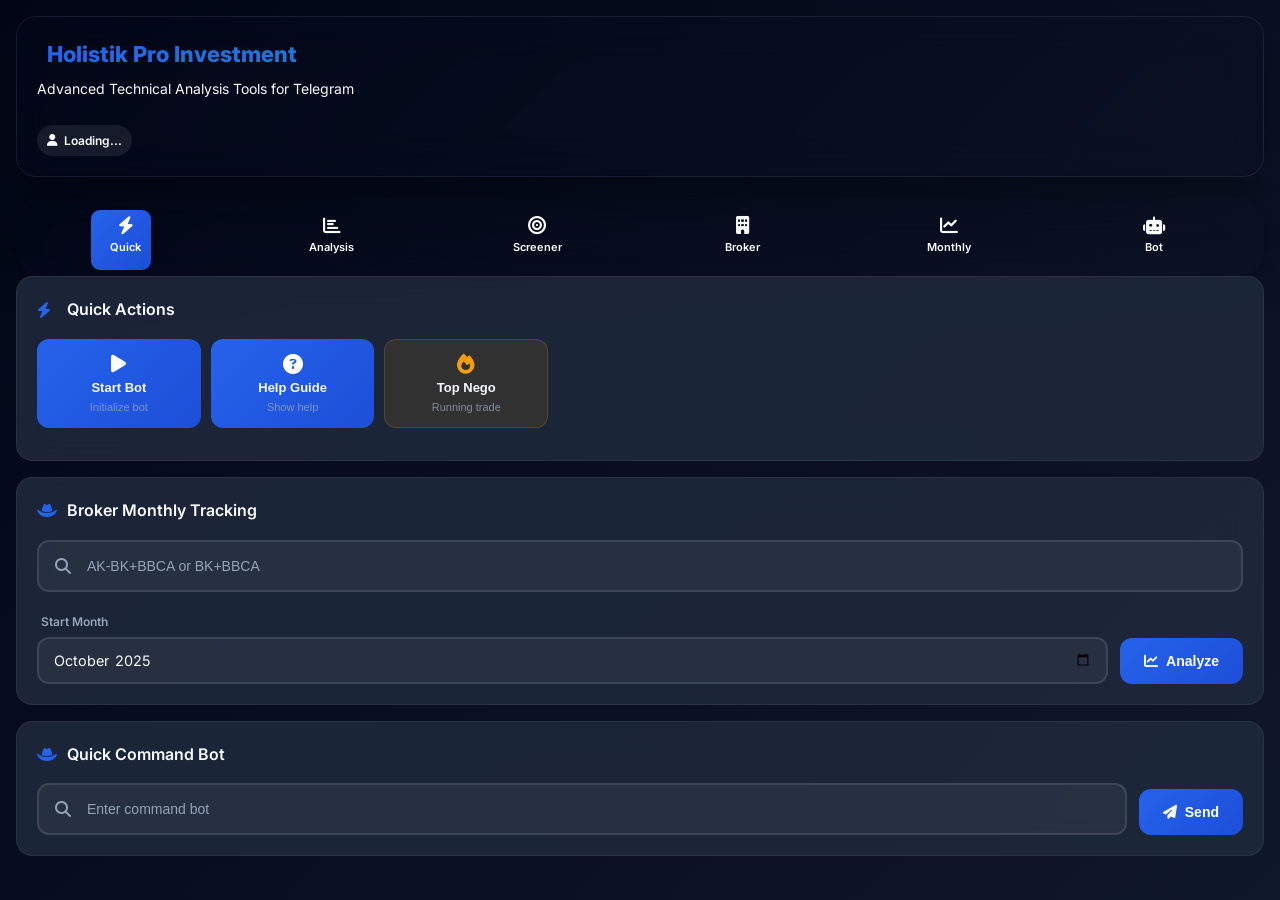
<file: index.html>
<!DOCTYPE html>
<html lang="id">

<head>
  <meta charset="UTF-8">
  <title>Holistik Pro Investment</title>
  <meta name="viewport" content="width=device-width, initial-scale=1.0">

  <!-- Telegram Mini App -->
  <script src="https://telegram.org/js/telegram-web-app.js"></script>

  <!-- Font Awesome & Google Fonts -->
  <link rel="stylesheet" href="https://cdnjs.cloudflare.com/ajax/libs/font-awesome/6.4.0/css/all.min.css">
  <link href="https://fonts.googleapis.com/css2?family=Inter:wght@300;400;500;600;700&display=swap" rel="stylesheet">

  <style>
    /* ===== VARIABLES & RESET ===== */
    :root {
      --primary: #2563eb;
      --primary-dark: #1d4ed8;
      --secondary: #10b981;
      --success: #10b981;
      --warning: #f59e0b;
      --danger: #ef4444;
      --info: #3b82f6;
      --dark: #0f172a;
      --darker: #020617;
      --light: #f8fafc;
      --gray: #94a3b8;
      --dark-gray: #475569;
      --card-bg: rgba(30, 41, 59, 0.9);
      --card-border: rgba(71, 85, 105, 0.3);
    }

    * {
      margin: 0;
      padding: 0;
      box-sizing: border-box;
    }

    body {
      font-family: 'Inter', -apple-system, BlinkMacSystemFont, sans-serif;
      background: linear-gradient(135deg, var(--darker) 0%, var(--dark) 100%);
      color: var(--light);
      min-height: 100vh;
      padding: 16px;
      line-height: 1.6;
    }

    .container {
      max-width: 100%;
      margin: 0 auto;
    }

    /* ===== HEADER ===== */
    .header {
      text-align: center;
      margin-bottom: 24px;
      padding: 20px;
      background: var(--card-bg);
      backdrop-filter: blur(20px);
      border-radius: 20px;
      border: 1px solid var(--card-border);
      box-shadow: 0 20px 60px rgba(0, 0, 0, 0.3);
    }

    .header h1 {
      font-size: 24px;
      margin-bottom: 8px;
      background: linear-gradient(90deg, var(--primary), var(--secondary));
      -webkit-background-clip: text;
      -webkit-text-fill-color: transparent;
      background-clip: text;
    }

    .header p {
      color: var(--gray);
      font-size: 14px;
    }

    .user-badge {
      display: inline-flex;
      align-items: center;
      gap: 8px;
      padding: 6px 12px;
      background: rgba(37, 99, 235, 0.1);
      border-radius: 20px;
      margin-top: 12px;
      font-size: 12px;
      color: var(--light);
    }

    /* ===== COMMAND SECTIONS ===== */
    .section {
      background: var(--card-bg);
      backdrop-filter: blur(20px);
      border-radius: 16px;
      padding: 20px;
      margin-bottom: 16px;
      border: 1px solid var(--card-border);
    }

    .section-title {
      display: flex;
      align-items: center;
      gap: 10px;
      margin-bottom: 16px;
      color: var(--light);
      font-size: 16px;
      font-weight: 600;
    }

    .section-title i {
      color: var(--primary);
      width: 20px;
    }

    /* ===== INPUT ROW LAYOUT ===== */
    .input-row {
      display: flex;
      gap: 12px;
      margin-bottom: 20px;
      align-items: stretch;
      width: 100%;
    }

    .input-wrapper {
      position: relative;
      flex: 1;
    }

    .search-input {
      width: 100%;
      padding: 14px 16px 14px 48px;
      background: rgba(255, 255, 255, 0.05);
      border: 2px solid rgba(255, 255, 255, 0.1);
      border-radius: 12px;
      color: var(--light);
      font-size: 14px;
      transition: all 0.3s cubic-bezier(0.4, 0, 0.2, 1);
      outline: none;
      font-weight: 500;
      height: 100%;
      min-height: 52px;
    }

    .search-input:focus {
      border-color: var(--primary);
      background: rgba(255, 255, 255, 0.08);
      box-shadow: 0 0 0 3px rgba(37, 99, 235, 0.1);
    }

    .search-input::placeholder {
      color: var(--gray);
    }

    .input-icon {
      position: absolute;
      left: 18px;
      top: 50%;
      transform: translateY(-50%);
      color: var(--gray);
      transition: all 0.3s;
    }

    .search-input:focus+.input-icon {
      color: var(--primary);
    }

    /* ===== CUSTOM DROPDOWN STYLES ===== */
    .input-dropdown {
      position: relative;
      width: 120px;
      flex-shrink: 0;
    }

    .custom-select {
      position: relative;
      width: 100%;
      height: 100%;
    }

    .select-header {
      display: flex;
      align-items: center;
      justify-content: space-between;
      padding: 14px 16px;
      background: rgba(255, 255, 255, 0.05);
      border: 2px solid rgba(255, 255, 255, 0.1);
      border-radius: 12px;
      color: var(--light);
      font-size: 14px;
      font-weight: 500;
      cursor: pointer;
      transition: all 0.3s cubic-bezier(0.4, 0, 0.2, 1);
      user-select: none;
      height: 100%;
      min-height: 52px;
    }

    .select-header:hover {
      border-color: var(--primary);
      background: rgba(255, 255, 255, 0.08);
    }

    .select-header.active {
      border-color: var(--primary);
      background: rgba(37, 99, 235, 0.1);
      border-bottom-left-radius: 0;
      border-bottom-right-radius: 0;
    }

    .select-header .selected-value {
      color: var(--light);
      white-space: nowrap;
    }

    .select-header .arrow {
      transition: transform 0.3s cubic-bezier(0.4, 0, 0.2, 1);
      color: var(--gray);
      font-size: 12px;
      margin-left: 8px;
    }

    .select-header.active .arrow {
      transform: rotate(180deg);
      color: var(--primary);
    }

    .select-options {
      position: absolute;
      top: 100%;
      left: 0;
      right: 0;
      background: var(--card-bg);
      border: 2px solid var(--primary);
      border-top: none;
      border-radius: 0 0 12px 12px;
      max-height: 0;
      overflow: hidden;
      opacity: 0;
      transition: all 0.3s cubic-bezier(0.4, 0, 0.2, 1);
      z-index: 100;
      box-shadow: 0 10px 30px rgba(0, 0, 0, 0.3);
    }

    .select-options.active {
      max-height: 300px;
      opacity: 1;
      overflow-y: auto;
    }

    .select-option {
      padding: 14px 16px;
      color: var(--gray);
      font-size: 14px;
      font-weight: 500;
      cursor: pointer;
      transition: all 0.2s;
      border-bottom: 1px solid rgba(255, 255, 255, 0.05);
      text-align: center;
    }

    .select-option:last-child {
      border-bottom: none;
    }

    .select-option:hover {
      background: rgba(37, 99, 235, 0.1);
      color: var(--light);
    }

    .select-option.selected {
      background: rgba(37, 99, 235, 0.15);
      color: var(--primary);
      font-weight: 600;
    }

    /* Custom scrollbar for dropdown */
    .select-options::-webkit-scrollbar {
      width: 6px;
    }

    .select-options::-webkit-scrollbar-track {
      background: rgba(255, 255, 255, 0.05);
      border-radius: 3px;
    }

    .select-options::-webkit-scrollbar-thumb {
      background: var(--primary);
      border-radius: 3px;
    }

    /* Hide original select */
    .original-select {
      position: absolute;
      opacity: 0;
      pointer-events: none;
    }

    /* ===== COMMAND BUTTONS ===== */
    .command-grid {
      display: grid;
      grid-template-columns: repeat(auto-fill, minmax(150px, 1fr));
      gap: 10px;
      margin-bottom: 12px;
    }

    @media (max-width: 640px) {
      .command-grid {
        grid-template-columns: repeat(2, 1fr);
      }
    }

    .command-btn {
      padding: 14px;
      background: rgba(255, 255, 255, 0.05);
      border: 1px solid rgba(255, 255, 255, 0.1);
      border-radius: 12px;
      color: var(--light);
      font-size: 14px;
      font-weight: 500;
      cursor: pointer;
      transition: all 0.3s cubic-bezier(0.4, 0, 0.2, 1);
      display: flex;
      flex-direction: column;
      align-items: center;
      justify-content: center;
      gap: 6px;
      text-align: center;
      position: relative;
      overflow: hidden;
    }

    .command-btn:hover {
      border-color: var(--primary);
      transform: translateY(-2px);
      box-shadow: 0 10px 20px rgba(37, 99, 235, 0.2);
    }

    .command-btn:active {
      transform: translateY(0);
    }

    .command-btn i {
      font-size: 20px;
      color: var(--primary);
    }

    .command-btn .command-text {
      font-size: 13px;
      font-weight: 600;
    }

    .command-btn .description {
      font-size: 11px;
      color: var(--gray);
      opacity: 0.8;
    }

    /* Button Variants */
    .command-btn.primary {
      background: linear-gradient(135deg, var(--primary), var(--primary-dark));
      border: none;
    }

    .command-btn.primary i {
      color: white;
    }

    .command-btn.secondary {
      background: rgba(16, 185, 129, 0.1);
      border-color: rgba(16, 185, 129, 0.2);
    }

    .command-btn.secondary i {
      color: var(--secondary);
    }

    .command-btn.warning {
      background: rgba(245, 158, 11, 0.1);
      border-color: rgba(245, 158, 11, 0.2);
    }

    .command-btn.warning i {
      color: var(--warning);
    }

    /* ===== SEARCH SECTION ===== */
    .search-section {
      margin-bottom: 20px;
    }

    .search-box {
      display: flex;
      gap: 10px;
      margin-bottom: 12px;
    }

    .search-btn {
      padding: 0 20px;
      background: linear-gradient(135deg, var(--primary), var(--primary-dark));
      border: none;
      border-radius: 12px;
      color: white;
      font-size: 14px;
      font-weight: 600;
      cursor: pointer;
      transition: all 0.2s;
      display: flex;
      align-items: center;
      gap: 8px;
      white-space: nowrap;
    }

    .search-btn:hover {
      transform: translateY(-2px);
      box-shadow: 0 8px 20px rgba(37, 99, 235, 0.3);
    }

    /* ===== SLINGSHOT SCREENER SECTION ===== */
    .slingshot-controls {
      display: flex;
      gap: 10px;
      margin-bottom: 16px;
    }

    .slingshot-controls .search-input {
      flex: 1;
    }

    .slingshot-btn {
      background: linear-gradient(135deg, #8b5cf6, #7c3aed);
      border: none;
      color: white;
      padding: 0 20px;
      border-radius: 12px;
      font-weight: 600;
      cursor: pointer;
      display: flex;
      align-items: center;
      gap: 8px;
      transition: all 0.2s;
    }

    .slingshot-btn:hover {
      transform: translateY(-2px);
      box-shadow: 0 8px 20px rgba(139, 92, 246, 0.3);
    }

    /* ===== TABLE STYLES ===== */
    .data-table-container {
      overflow-x: auto;
      border-radius: 12px;
      border: 1px solid var(--card-border);
      margin-top: 16px;
    }

    .data-table {
      width: 100%;
      border-collapse: collapse;
      min-width: 800px;
    }

    .data-table thead {
      background: rgba(15, 23, 42, 0.8);
      position: sticky;
      top: 0;
      z-index: 10;
    }

    .data-table th {
      padding: 14px 12px;
      text-align: left;
      font-weight: 600;
      font-size: 13px;
      color: var(--light);
      border-bottom: 2px solid var(--primary);
      white-space: nowrap;
      cursor: pointer;
      user-select: none;
    }

    .data-table th:hover {
      background: rgba(37, 99, 235, 0.1);
    }

    .data-table th.sort-asc::after {
      content: " ↑";
      font-weight: bold;
      color: var(--secondary);
    }

    .data-table th.sort-desc::after {
      content: " ↓";
      font-weight: bold;
      color: var(--danger);
    }

    .data-table td {
      padding: 12px;
      font-size: 13px;
      color: var(--gray);
      border-bottom: 1px solid rgba(255, 255, 255, 0.05);
    }

    .data-table tbody tr:hover {
      background: rgba(255, 255, 255, 0.03);
    }

    .data-table tbody tr:nth-child(even) {
      background: rgba(255, 255, 255, 0.02);
    }

    /* Table cell styling */
    .positive {
      color: var(--success) !important;
      font-weight: 600;
    }

    .negative {
      color: var(--danger) !important;
      font-weight: 600;
    }

    .neutral {
      color: var(--warning) !important;
      font-weight: 600;
    }

    .stock-code {
      font-weight: 700;
      color: var(--light) !important;
      cursor: pointer;
    }

    /* ===== PAGINATION ===== */
    .pagination {
      display: flex;
      justify-content: center;
      align-items: center;
      gap: 8px;
      margin-top: 20px;
      flex-wrap: wrap;
    }

    .page-btn {
      padding: 8px 14px;
      background: rgba(255, 255, 255, 0.05);
      border: 1px solid rgba(255, 255, 255, 0.1);
      border-radius: 8px;
      color: var(--light);
      font-size: 13px;
      cursor: pointer;
      transition: all 0.2s;
      min-width: 40px;
      text-align: center;
    }

    .page-btn:hover:not(.active):not(:disabled) {
      background: rgba(255, 255, 255, 0.1);
      border-color: var(--primary);
    }

    .page-btn.active {
      background: linear-gradient(135deg, var(--primary), var(--primary-dark));
      border-color: var(--primary);
      color: white;
    }

    .page-btn:disabled {
      opacity: 0.5;
      cursor: not-allowed;
    }

    /* ===== LOADING INDICATOR ===== */
    .loading {
      display: none;
      text-align: center;
      padding: 40px;
    }

    .loading.active {
      display: block;
    }

    .spinner {
      width: 40px;
      height: 40px;
      border: 3px solid rgba(255, 255, 255, 0.1);
      border-top-color: var(--primary);
      border-radius: 50%;
      animation: spin 1s linear infinite;
      margin: 0 auto 16px;
    }

    @keyframes spin {
      to {
        transform: rotate(360deg);
      }
    }

    .loading-text {
      color: var(--gray);
      font-size: 14px;
    }

    /* ===== RESULT DISPLAY ===== */
    .result-container {
      background: var(--card-bg);
      backdrop-filter: blur(20px);
      border-radius: 16px;
      padding: 20px;
      margin-top: 20px;
      border: 1px solid var(--card-border);
      display: none;
      animation: slideUp 0.3s ease;
    }

    @keyframes slideUp {
      from {
        opacity: 0;
        transform: translateY(20px);
      }

      to {
        opacity: 1;
        transform: translateY(0);
      }
    }

    .result-container.active {
      display: block;
    }

    .result-header {
      display: flex;
      justify-content: space-between;
      align-items: center;
      margin-bottom: 16px;
      padding-bottom: 12px;
      border-bottom: 1px solid var(--card-border);
    }

    .result-title {
      display: flex;
      align-items: center;
      gap: 10px;
      font-size: 16px;
      font-weight: 600;
      color: var(--light);
    }

    .result-title i {
      color: var(--primary);
    }

    .close-result {
      background: none;
      border: none;
      color: var(--gray);
      font-size: 18px;
      cursor: pointer;
      padding: 4px 8px;
      border-radius: 8px;
      transition: all 0.2s;
    }

    .close-result:hover {
      background: rgba(255, 255, 255, 0.1);
      color: var(--light);
    }

    /* ===== NOTIFICATION ===== */
    .notification {
      position: fixed;
      bottom: 20px;
      left: 50%;
      transform: translateX(-50%) translateY(100px);
      background: var(--card-bg);
      backdrop-filter: blur(20px);
      border: 1px solid var(--card-border);
      border-radius: 12px;
      padding: 14px 20px;
      color: var(--light);
      font-size: 14px;
      z-index: 1000;
      opacity: 0;
      transition: all 0.3s cubic-bezier(0.4, 0, 0.2, 1);
      display: flex;
      align-items: center;
      gap: 10px;
      max-width: 400px;
      width: 90%;
      box-shadow: 0 20px 60px rgba(0, 0, 0, 0.4);
    }

    .notification.show {
      transform: translateX(-50%) translateY(0);
      opacity: 1;
    }

    .notification i {
      font-size: 16px;
    }

    .notification.success {
      border-left: 4px solid var(--success);
    }

    .notification.error {
      border-left: 4px solid var(--danger);
    }

    .notification.info {
      border-left: 4px solid var(--info);
    }

    /* ===== RESPONSIVE ===== */
    @media (max-width: 640px) {
      body {
        padding: 12px;
      }

      .header {
        padding: 16px;
        margin-bottom: 20px;
      }

      .section {
        padding: 16px;
      }

      .command-grid {
        grid-template-columns: 1fr;
        gap: 8px;
      }

      .search-box {
        flex-direction: column;
      }

      .slingshot-controls {
        flex-direction: column;
      }

      .search-btn,
      .slingshot-btn {
        justify-content: center;
        padding: 14px;
      }

      .metric-grid {
        grid-template-columns: repeat(2, 1fr);
      }
    }

    @media (max-width: 480px) {
      .input-row {
        flex-direction: column;
      }

      .input-dropdown {
        width: 100%;
      }
    }

    /* ===== SCROLLBAR ===== */
    ::-webkit-scrollbar {
      width: 6px;
      height: 6px;
    }

    ::-webkit-scrollbar-track {
      background: rgba(255, 255, 255, 0.05);
      border-radius: 3px;
    }

    ::-webkit-scrollbar-thumb {
      background: var(--primary);
      border-radius: 3px;
    }

    /* ===== UTILITIES ===== */
    .hidden {
      display: none !important;
    }

    .text-center {
      text-align: center;
    }

    .mb-2 {
      margin-bottom: 8px;
    }

    .mb-3 {
      margin-bottom: 12px;
    }

    .mb-4 {
      margin-bottom: 16px;
    }

    .mt-2 {
      margin-top: 8px;
    }

    .mt-3 {
      margin-top: 12px;
    }

    .mt-4 {
      margin-top: 16px;
    }

    /* Loading Dots */
    .loading-dots {
      display: inline-block;
      position: relative;
      width: 20px;
      height: 20px;
    }

    .loading-dots::after {
      content: " ";
      display: block;
      border-radius: 50%;
      width: 0;
      height: 0;
      margin: 8px;
      box-sizing: border-box;
      border: 8px solid currentColor;
      border-color: currentColor transparent currentColor transparent;
      animation: loading-dots 1.2s infinite;
    }

    @keyframes loading-dots {
      0% {
        transform: rotate(0);
        animation-timing-function: cubic-bezier(0.55, 0.055, 0.675, 0.19);
      }

      50% {
        transform: rotate(900deg);
        animation-timing-function: cubic-bezier(0.215, 0.61, 0.355, 1);
      }

      100% {
        transform: rotate(1800deg);
      }
    }

    /* Input Persistent */
    .search-input.persistent {
      border-color: var(--primary);
      background: rgba(37, 99, 235, 0.1);
    }

    .recent-actions {
      display: flex;
      flex-wrap: wrap;
      gap: 8px;
      margin-top: 12px;
    }

    .recent-badge {
      display: inline-flex;
      align-items: center;
      gap: 6px;
      padding: 6px 12px;
      background: rgba(16, 185, 129, 0.1);
      border: 1px solid rgba(16, 185, 129, 0.2);
      border-radius: 20px;
      font-size: 12px;
      color: var(--light);
      cursor: pointer;
      transition: all 0.2s;
    }

    .recent-badge:hover {
      background: rgba(16, 185, 129, 0.2);
      transform: translateY(-1px);
    }

    .recent-badge i {
      font-size: 10px;
      color: var(--secondary);
    }

    .pe-stats-icon {
      position: relative;
    }

    .pe-stats-icon::after {
      content: 'σ';
      position: absolute;
      top: -2px;
      right: -2px;
      font-size: 8px;
      background: var(--primary);
      color: white;
      border-radius: 50%;
      width: 12px;
      height: 12px;
      display: flex;
      align-items: center;
      justify-content: center;
    }

    /* top stock by broker*/
    .search-box-broker {
      display: flex;
      flex-direction: column;
      gap: 20px;
      margin-bottom: 28px;
    }

    .radio-group {
      display: grid;
      grid-template-columns: 1fr 1fr;
      gap: 12px;
      background: rgba(255, 255, 255, 0.05);
      padding: 6px;
      border-radius: 14px;
    }

    .radio-option {
      position: relative;
    }

    .radio-option input {
      position: absolute;
      opacity: 0;
      cursor: pointer;
    }

    .radio-label {
      display: flex;
      align-items: center;
      justify-content: center;
      gap: 8px;
      padding: 12px;
      border-radius: 10px;
      cursor: pointer;
      font-weight: 600;
      font-size: 0.9rem;
      transition: all 0.3s;
      color: var(--gray);
    }

    .radio-option input:checked+.radio-label.acc {
      background: white;
      color: #10b981;
      box-shadow: 0 4px 12px rgba(0, 0, 0, 0.05);
    }

    .radio-option input:checked+.radio-label.dist {
      background: white;
      color: #ef4444;
      box-shadow: 0 4px 12px rgba(0, 0, 0, 0.05);
    }

    /* Animation */
    @keyframes fadeIn {
      from {
        opacity: 0;
        transform: translateY(10px);
      }

      to {
        opacity: 1;
        transform: translateY(0);
      }
    }

    .section {
      animation: fadeIn 0.5s ease-out;
    }

    .date-group {
      display: grid;
      grid-template-columns: 1fr 1fr;
      gap: 12px;
    }

    .date-input-container {
      display: flex;
      flex-direction: column;
      gap: 6px;
    }

    .date-label {
      font-size: 0.75rem;
      font-weight: 600;
      color: var(--gray);
      margin-left: 4px;
    }

    .form-control {
      width: 100%;
      padding: 12px 14px;
      border: 2px solid rgba(255, 255, 255, 0.1);
      background: rgba(255, 255, 255, 0.05);
      border-radius: 12px;
      font-size: 0.9rem;
      color: var(--light);
      outline: none;
      transition: all 0.3s;
      box-sizing: border-box;
      font-family: inherit;
    }

    .form-control:focus {
      border-color: var(--primary);
      box-shadow: 0 0 0 3px rgba(37, 99, 235, 0.1);
    }

    .action-tag {
      font-weight: 600;
      display: inline-flex;
      align-items: center;
      gap: 6px;
      padding: 6px 12px;
      background: rgba(16, 185, 129, 0.1);
      border: 1px solid rgba(16, 185, 129, 0.2);
      border-radius: 20px;
      font-size: 12px;
      color: var(--light);
      transition: all 0.2s;
      cursor: pointer;
    }

    .action-tag:hover {
      background: rgba(16, 185, 129, 0.2);
      transform: translateY(-1px);
    }

    /* ===== MONTHLY TRACKING STYLES ===== */
    .monthly-tracking {
      margin-bottom: 16px;
    }

    .monthly-tracking .search-box-broker {
      margin-bottom: 0;
    }

    .monthly-tracking .date-group {
      grid-template-columns: 1fr auto;
      align-items: end;
    }

    .monthly-tracking .search-btn {
      height: 46px;
      padding: 0 24px;
      display: flex;
      align-items: center;
      justify-content: center;
      font-weight: 600;
    }
 
    /* ===== BOTTOM NAV ===== */
.bottom-nav {
  /*position: fixed;*/
  left: 50%;
  /*transform: translateX(-50%);*/
  bottom: calc(16px + env(safe-area-inset-bottom));
  background: var(--bg-card);
  border-radius: 24px;
  display: flex;
  padding: 10px;
  gap: 6px;
  z-index: 9999;
  backdrop-filter: blur(20px);
  box-shadow: 0 10px 30px rgba(0,0,0,0.35);
}

.bottom-nav .nav-link {
  position: relative;
  flex: 1;
  min-width: 60px;
  text-align: center;
  color: var(--text-muted);
  text-decoration: none;
  font-size: 11px;
  font-weight: 600;
  padding: 10px 8px;
  border-radius: 18px;
  transition: all 0.3s ease;
  cursor: pointer;
}

.bottom-nav .nav-link i {
  display: block;
  font-size: 18px;
  margin-bottom: 4px;
}

.bottom-nav .nav-link.active {
  color: #fff;
}

.bottom-nav .nav-indicator {
  position: absolute;
  bottom: 6px;
  left: 6%;
  width: 60px;
  height: 60px;
  background: linear-gradient(135deg, var(--primary), var(--primary-dark));
  border-radius: 15%;
  z-index: -1;
  transition: all 0.35s cubic-bezier(.68,-0.55,.27,1.55);
}

/* ===== VERTICAL NAV (MOBILE) ===== */
@media (max-width: 480px) {
  .bottom-nav {
    display: flex;
    /*position: fixed;
    top: 50%;
    right: calc(12px + env(safe-area-inset-right));
    left: auto;
    bottom: auto;

    transform: translateY(-50%);
    flex-direction: column;*/

    /*width: auto;*/
    padding: 8px;
    gap: 6px;
    border-radius: 20px;
  }

  .bottom-nav .nav-link {
    min-width: 48px;
    min-height: 48px;
    padding: 0;
    display: flex;
    align-items: center;
    justify-content: center;
  }

  .bottom-nav .nav-link span {
    display: none;
  }

  .bottom-nav .nav-link i {
    font-size: 20px;
  }

  /* Active indicator (bubble) */
  .bottom-nav .nav-indicator {
    width: 48px;
    height: 48px;
    left: 6px;
    top: 0;
    bottom: auto;
    transition: transform 0.35s cubic-bezier(.68,-0.55,.27,1.55);
  }
}
    
/* ===== HEADER ===== */
.header {
  background: var(--bg-card);
  border-radius: 20px;
  padding: 20px;
  margin-bottom: 20px;
}

.header-content {
  display: flex;
  align-items: center;
  justify-content: space-between;
  gap: 20px;
}

/* LEFT */
.header-text {
  flex: 1;
  text-align: left;
}

.header-text h1 {
  font-size: 22px;
  font-weight: 800;
  margin-bottom: 6px;
  color: var(--text-strong);
  display: flex;
  align-items: center;
  gap: 10px;
}

.header-text p {
  color: var(--text-muted);
  font-size: 14px;
  margin-bottom: 12px;
}

/* RIGHT */
.header-visual {
  width: 260px;
  flex-shrink: 0;
  display: flex;
  justify-content: center;
}

.header-visual dotlottie-player {
  width: 100%;
  max-width: 260px;
}

/* USER BADGE */
.user-badge {
  display: inline-flex;
  align-items: center;
  gap: 6px;
  padding: 6px 10px;
  border-radius: 999px;
  font-size: 12px;
  font-weight: 600;
  background: rgba(255,255,255,0.08);
  color: var(--text-main);
}

/* ===== RESPONSIVE ===== */
@media (max-width: 768px) {
  .header-content {
    flex-direction: column;
    text-align: center;
  }

  .header-text {
    text-align: center;
  }

  .header-text h1 {
    justify-content: center;
  }

  .header-visual {
    width: 100%;
  }

  .header-visual dotlottie-player {
    max-width: 220px;
  }
}

  </style>  
</head>

<body>
  
 

  <div class="container">
    <!-- Header -->
<header class="header">
  <div class="header-content">
    <!-- LEFT -->
    <div class="header-text">
      <h1>
        <i class="fas fa-chart-network"></i>
        Holistik Pro Investment
      </h1>

      <p>Advanced Technical Analysis Tools for Telegram</p>

      <div class="user-badge" id="userBadge">
        <i class="fas fa-user"></i>
        <span id="userName">Loading...</span>
      </div>
    </div>    
  </div>
</header>

    <!-- Navigation Menu -->
 <nav class="bottom-nav">
  <a class="nav-link active" data-section="quick-actions">
    <i class="fas fa-bolt"></i>
    <span>Quick</span>
  </a>

  <a class="nav-link" data-section="analysis">
    <i class="fas fa-chart-bar"></i>
    <span>Analysis</span>
  </a>

  <a class="nav-link" data-section="screener">
    <i class="fas fa-bullseye"></i>
    <span>Screener</span>
  </a>

  <!--<a class="nav-link" data-section="slingshot">
      <i class="fas fa-rocket"></i>
      <span>Shot</span>
    </a>-->

  <a class="nav-link" data-section="top-broker">
    <i class="fas fa-building"></i>
    <span>Broker</span>
  </a>
   
   <a class="nav-link" data-section="broker-monthly">
    <i class="fas fa-chart-line"></i>
    <span>Monthly</span>
  </a>
   
   <a class="nav-link" data-section="command-bot">
    <i class="fas fa-robot"></i>
    <span>Bot</span>
  </a>

  <div class="nav-indicator"></div>
</nav>



    <!-- Loading Indicator slingshot-->
    <div class="loading" id="loading">
      <div class="spinner"></div>
      <div class="loading-text" id="loadingText">Loading screener data...</div>
    </div>
    
    <!-- Quick Actions Section -->
    <section class="section" id="quick-actions">
      <div class="section-title">
        <i class="fas fa-bolt"></i>
        <span>Quick Actions</span>
      </div>
      <div class="command-grid">
        <button class="command-btn primary" data-cmd="/start">
          <i class="fas fa-play"></i>
          <span class="command-text">Start Bot</span>
          <span class="description">Initialize bot</span>
        </button>

        <button class="command-btn primary" data-cmd="/help">
          <i class="fas fa-question-circle"></i>
          <span class="command-text">Help Guide</span>
          <span class="description">Show help</span>
        </button>

        <button class="command-btn warning" data-cmd="/tng">
          <i class="fas fa-fire"></i>
          <span class="command-text">Top Nego</span>
          <span class="description">Running trade</span>
        </button>
      </div>
    </section>
    
    <!-- Analysis Tools (Buat section baru) -->
    <section class="section hidden search-section" id="analysis">
      <div class="section-title">
        <i class="fas fa-search"></i>
        <span>Analysis Tools</span>
      </div>

      <div class="search-box">
        <input type="text" class="search-input" id="stockInput" placeholder="Enter stock code (BBCA, TLKM, BBRI...)" autocomplete="off" autocapitalize="characters" value="">
        <button class="search-btn" id="analyzeBtn">
          <i class="fas fa-chart-line"></i>
          <span>Analyze</span>
        </button>
      </div>

      <div class="recent-actions" id="recentActions">
        <!-- Recent actions akan ditampilkan di sini -->
      </div>

      <div class="command-grid">
        <button class="command-btn secondary" data-prefix="/fc-">
          <i class="fa-solid fa-chart-area"></i>
          <span class="command-text">FundaChart</span>
          <span class="description">Fundamental</span>
        </button>

        <button class="command-btn secondary" data-prefix="/tr-">
          <i class="fas fa-chart-line"></i>
          <span class="command-text">Trendlines</span>
          <span class="description">Technical</span>
        </button>

        <button class="command-btn secondary" data-prefix="/bsd-">
          <i class="fas fa-balance-scale"></i>
          <span class="command-text">Buyer/Seller</span>
          <span class="description">Volume</span>
        </button>

        <button class="command-btn secondary" data-prefix="/t5">
          <i class="fas fa-users"></i>
          <span class="command-text">Top 5 Brokers</span>
          <span class="description">Broker Ranking</span>
        </button>

        <button class="command-btn secondary" data-prefix="/fl">
          <i class="fas fa-project-diagram"></i>
          <span class="command-text">Flow Analysis</span>
          <span class="description">Broker Flow</span>
        </button>

        <button class="command-btn secondary" data-prefix="/pe-">
          <i class="fas fa-chart-bar pe-stats-icon"></i>
          <span class="command-text">Financial Metrics</span>
          <span class="description">PE Standard Deviation</span>
        </button>

        <button class="command-btn secondary" data-prefix="/rrg-">
          <i class="fas fa-rocket"></i>
          <span class="command-text">RRG Matrix</span>
          <span class="description">Rotation</span>
        </button>

      </div>
    </section>
    
    <!-- Broker Monthly Tracking -->
    <section class="section monthly-tracking" id="broker-monthly">
      <div class="section-title">
        <i class="fa-solid fa-hat-cowboy"></i>
        <span>Broker Monthly Tracking</span>
      </div>

      <div class="search-box-broker">
        <div class="input-wrapper">
          <input type="text" class="search-input" id="brokerInputMonthly" placeholder="AK-BK+BBCA or BK+BBCA" value="" autocomplete="off">
          <i class="fas fa-search input-icon"></i>
        </div>

        <div class="date-group">
          <div class="date-input-container">
            <label class="date-label">Start Month</label>
            <input type="month" id="startMonth" value="2025-10" class="form-control">
          </div>
          <button class="search-btn" id="analyzeMonthlyBtn">
            <i class="fas fa-chart-line"></i>
            <span>Analyze</span>
          </button>
        </div>
      </div>
    </section>

    <!-- Command Bot -->
    <section class="section monthly-tracking" id="command-bot">
      <div class="section-title">
        <i class="fa-solid fa-hat-cowboy"></i>
        <span>Quick Command Bot</span>
      </div>

      <div class="search-box-broker">
        <div class="date-group">
          <div class="input-wrapper">
            <input type="text" class="search-input" id="commandInput" placeholder="Enter command bot" value="" autocomplete="off">
            <i class="fas fa-search input-icon"></i>
          </div>

          <button class="search-btn" id="commandBot">
            <i class="fa-solid fa-paper-plane"></i>
            <span>Send</span>
          </button>
        </div>
      </div>
    </section>

    <!-- Top Stock by Broker (Buat section baru) -->
    <section class="section hidden search-section" id="top-broker">
      <div class="section-title">
        <i class="fas fa-chart-line"></i>
        <span>Top Stock by Broker</span>
      </div>

      <div class="search-box-broker">
        <!-- Input Row: Input di kiri, Dropdown di kanan -->
        <div class="input-row">
          <div class="input-wrapper">
            <input type="text" class="search-input" id="brokerInput" placeholder="Enter broker code (AK, ZP, BK)" autocomplete="off" autocapitalize="characters">
            <i class="fas fa-search input-icon"></i>
          </div>

          <!-- Custom Dropdown -->
          <div class="input-dropdown">
            <select name="limitSelect" id="limitSelect" class="original-select">
              <option value="5">5</option>
              <option value="10">10</option>
              <option value="20">20</option>
              <option value="50">50</option>
            </select>

            <div class="custom-select" id="customSelect">
              <div class="select-header" id="selectHeader">
                <span class="selected-value" id="selectedValue">5</span>
                <i class="fas fa-chevron-down arrow"></i>
              </div>
              <div class="select-options" id="selectOptions">
                <div class="select-option" data-value="5">5</div>
                <div class="select-option" data-value="10">10</div>
                <div class="select-option" data-value="20">20</div>
                <div class="select-option" data-value="50">50</div>
              </div>
            </div>
          </div>
        </div>

        <div class="date-group">
          <div class="date-input-container">
            <label class="date-label" for="min">Start Date</label>
            <input type="date" id="min" name="min" value="" min="2024-01-01" max="2025-12-31" class="form-control" placeholder="Start Date" aria-label="Start Date">
          </div>
          <div class="date-input-container">
            <label class="date-label" for="max">End Date</label>
            <input type="date" id="max" name="max" value="" min="2024-01-01" max="2025-12-31" format="dd-mm-yyyy" class="form-control" placeholder="End Date" aria-label="End Date">
          </div>
        </div>

      </div>

      <div class="recent-actions" id="recentBrokers">
        <span class="action-tag">AK</span>
        <span class="action-tag">ZP</span>
      </div>

      <div class="command-grid">
        <button class="command-btn" data-prefix="/vol20-" data-action="broker">
          <i class="fa-solid fa-arrows-to-eye"></i>
          <span class="command-text">Broker Volume</span>
          <span class="description">Volume Analysis</span>
        </button>

        <button class="command-btn" data-prefix="/vvsms20-" data-action="broker">
          <i class="fa-solid fa-arrows-to-circle"></i>
          <span class="command-text">Broker Value</span>
          <span class="description">Value Analysis</span>
        </button>
      </div>
    </section>

    <!-- Slingshot Screener (Buat section baru) -->
    <section class="section hidden" id="slingshot">
      <div class="section-title">
        <i class="fas fa-rocket"></i>
        <span>Slingshot Screener</span>
      </div>
      
      <div class="slingshot-controls">
        <input type="text" 
               class="search-input" 
               id="filterInput" 
               placeholder="Filter stocks..."
               autocomplete="off">
        <button class="slingshot-btn" id="btnScreener">
          <i class="fas fa-download"></i>
          Load Data
        </button>
        <button class="slingshot-btn" id="refreshScreener">
          <i class="fas fa-sync-alt"></i>
          Refresh
        </button>
      </div>
      
      <!-- Loading Indicator -->
      <div class="loading" id="loading">
        <div class="spinner"></div>
        <div class="loading-text">Loading data...</div>
      </div>
      
      <!-- Results Container -->
      <div class="result-container" id="slingshotResultContainer">
        <div class="result-header">
          <div class="result-title">
            <i class="fas fa-table"></i>
            <span>Slingshot Data</span>
          </div>
          <button class="close-result" id="closeSlingshotResult">
            <i class="fas fa-times"></i>
          </button>
        </div>
        
        <div class="data-table-container">
          <table class="data-table" id="resultTable">
            <!-- Data will be loaded here -->
          </table>
        </div>
        
        <div class="pagination" id="pagination">
          <!-- Pagination will be generated here -->
        </div>
      </div>
    </section>
    <!-- Slingshot Results Display -->
    <div class="result-container" id="slingshotResultContainer">
      <div class="result-header">
        <div class="result-title">
          <i class="fas fa-slingshot"></i>
          <span id="resultTitle">Slingshot Screener Results</span>
        </div>
        <button class="close-result" id="closeSlingshotResult">
          <i class="fas fa-times"></i>
        </button>
      </div>

      <div class="result-content">
        <div class="data-table-container">
          <table class="data-table" id="resultTable"></table>
        </div>
        <div class="pagination" id="pagination"></div>
      </div>
    </div>
    
    <!-- Screener (Buat section baru) -->
    <section class="section hidden" id="screener">
      <div class="section-title">
        <i class="fa-solid fa-bullseye"></i>
        <span>Screener</span>
      </div>

      <div class="command-grid">
        <button class="command-btn warning" data-cmd="/scr-holder">
          <i class="fas fa-filter"></i>
          <span class="command-text">Holder</span>
          <span class="description">Stock kepemilikan saham</span>
        </button>

        <button class="command-btn warning" data-cmd="/scr-bsjp1">
          <i class="fa-solid fa-clock"></i>
          <span class="command-text">BSJP v1</span>
          <span class="description">Stock screener</span>
        </button>

        <button class="command-btn warning" data-cmd="/scr-bsjp2">
          <i class="fa-solid fa-stopwatch-20"></i>
          <span class="command-text">BSJP v2</span>
          <span class="description">Stock screener</span>
        </button>

        <button class="command-btn warning" data-cmd="/scr-ara">
          <i class="fa-solid fa-rocket"></i>
          <span class="command-text">Calon ARA</span>
          <span class="description">Stock ARA*dev</span>
        </button>

        <!-- Slingshot Screener Button -->
        <button class="command-btn warning" id="btnScreener">
          <i class="fa-solid fa-mug-hot"></i>
          <span class="command-text">Slingshot</span>
          <span class="description">Screener momentum *dev</span>
        </button>
      </div>

      <!-- Slingshot Controls -->
      <div class="slingshot-controls hidden" id="slingshotControls">
        <input type="text" id="filterInput" class="search-input" placeholder="Filter saham...">
        <button class="slingshot-btn" id="refreshScreener">
          <i class="fas fa-sync-alt"></i>
          <span>Refresh</span>
        </button>
      </div>
    </section> 
    
    <!-- Results Display for Other Analysis -->
    <div class="result-container" id="resultContainer">
      <div class="result-header">
        <div class="result-title">
          <i class="fas fa-chart-bar" id="resultIcon"></i>
          <span id="resultTitle2">Analysis Results</span>
        </div>
        <button class="close-result" id="closeResult">
          <i class="fas fa-times"></i>
        </button>
      </div>

      <div class="result-content" id="resultContent">
        <!-- Results will be dynamically inserted here -->
      </div>
    </div>
        
  </div>
  

  <!-- Notification -->
  <div class="notification" id="notification">
    <i class="fas fa-info-circle"></i>
    <span id="notificationText">Message</span>
  </div>

  <!-- Modal Chart -->
  <style>
    .modal_chart {
      display: none;
      position: fixed;
      z-index: 1000;
      left: 0;
      top: 0;
      width: 100%;
      height: 100%;
      overflow: auto;
      background-color: rgba(0, 0, 0, 0.6);
    }

    .modal-content_chart {
      background-color: #fff;
      margin: 5% auto;
      padding: 10px;
      border: 1px solid #888;
      width: 50%;
      max-width: 50%;
      height: 75%;
      border-radius: 8px;
    }

    .close_chart {
      color: #aaa;
      float: right;
      font-size: 24px;
      font-weight: bold;
      cursor: pointer;
    }

    .close_chart:hover {
      color: #000;
    }
  </style>

  <!-- Modal Chart -->
  <div id="chartModal" class="modal_chart">
    <div class="modal-content_chart">
      <span class="close_chart" onclick="closeModal()">&times;</span>
      <div id="chartContainer"></div>
    </div>
  </div>

  <script src="https://s3.tradingview.com/tv.js"></script>
  <script>
    // Pastikan fungsi global
    window.showChart = function(kode) {
      document.getElementById("chartModal").style.display = "block";
      // Kosongkan kontainer dan buat div baru untuk chart
      const container = document.getElementById("chartContainer");
      container.innerHTML = `<div id="tradingview_${kode}" style="height:800px;"></div>`;
      // Buat widget TradingView
      new TradingView.widget({
        "width": "100%",
        "height": 500,
        "symbol": "IDX:" + kode,
        "interval": "D",
        "timezone": "Asia/Jakarta",
        "theme": "dark",
        "style": "1",
        "locale": "id",
        "toolbar_bg": "#f1f3f6",
        "enable_publishing": false,
        "allow_symbol_change": true,
        "container_id": "tradingview_" + kode,
        "studies": [
          "STD;MACD",
          "STD;RSI",
          "STD;Divergence%1Indicator"
        ],
      });
    }
    window.closeModal = function() {
      document.getElementById("chartModal").style.display = "none";
      document.getElementById("chartContainer").innerHTML = "";
    }
    // Tutup modal jika klik luar
    window.onclick = function(event) {
      const modal = document.getElementById("chartModal");
      if (event.target == modal) {
        window.closeModal();
      }
    }
  </script>
  <!-- End Modal Chart -->

  <script>
    // ===== KONFIGURASI =====
    const GAS_WEB_APP_URL = 'https://script.google.com/macros/s/AKfycbwWs7bl93tAo5aC779_kRisi7vojWYkCRmASY3ZzG8JKc1RFoQmsdXuUGo-fKkH6z9I/exec';
    const SLINGSHOT_CSV_URL = "https://docs.google.com/spreadsheets/d/e/2PACX-1vT0WOo8T_vpgXMdyOgtr2YQQyNSBnB4Xg-l-JhE7M048OcC4WjcwjG-GTXrBi7FkYAGIooL6hvslITF/pub?output=csv";
    // ===== INISIALISASI =====
    const tg = window.Telegram.WebApp;
    // ===== VARIABEL GLOBAL =====
    let recentActions = JSON.parse(localStorage.getItem('holistik_recent_actions') || '[]');
    let currentStockCode = '';
    // ===== SLINGSHOT VARIABLES =====
    let rawData = [];
    let filteredData = [];
    let currentPage = 1;
    const rowsPerPage = 10;
    let sortColumn = null;
    let sortDirection = "asc";
    // ===== NOTIFICATION SYSTEM =====
    let notificationTimeout;

    function showNotification(message, type = 'info', duration = 3000) {
      const notification = document.getElementById('notification');
      const notificationText = document.getElementById('notificationText');
      const icon = notification.querySelector('i');
      // Set message and type
      notificationText.textContent = message;
      notification.className = `notification ${type}`;
      // Update icon based on type
      const icons = {
        success: 'fa-check-circle',
        error: 'fa-exclamation-circle',
        warning: 'fa-exclamation-triangle',
        info: 'fa-info-circle'
      };
      icon.className = `fas ${icons[type] || icons.info}`;
      // Show notification
      notification.classList.add('show');
      // Auto hide
      clearTimeout(notificationTimeout);
      notificationTimeout = setTimeout(() => {
        notification.classList.remove('show');
      }, duration);
    }
    // ===== FUNGSI UNTUK MENYIMPAN AKSI TERAKHIR =====
    function saveRecentAction(stockCode, commandType) {
      // Simpan kode saham saat ini
      currentStockCode = stockCode;
      // Tambah aksi ke daftar recent
      const action = {
        stockCode: stockCode,
        commandType: commandType,
        timestamp: new Date().getTime()
      };
      // Hapus duplikat berdasarkan stockCode dan commandType
      recentActions = recentActions.filter(a =>
        !(a.stockCode === stockCode && a.commandType === commandType)
      );
      // Tambah ke awal array
      recentActions.unshift(action);
      // Simpan maksimal 5 aksi
      if (recentActions.length > 5) {
        recentActions = recentActions.slice(0, 5);
      }
      // Simpan ke localStorage
      localStorage.setItem('holistik_recent_actions', JSON.stringify(recentActions));
      // Update tampilan recent actions
      updateRecentActions();
    }
    // ===== FUNGSI UNTUK UPDATE TAMPILAN RECENT ACTIONS =====
    function updateRecentActions() {
      const recentActionsContainer = document.getElementById('recentActions');
      if (recentActions.length === 0) {
        recentActionsContainer.innerHTML = '';
        return;
      }
      let html = '';
      recentActions.forEach(action => {
        const commandName = getCommandName(action.commandType);
        const timeAgo = getTimeAgo(action.timestamp);
        html += `
                <div class="recent-badge" data-stock="${action.stockCode}" data-type="${action.commandType}">
                    <i class="fas fa-history"></i>
                    <span>${action.stockCode} - ${commandName}</span>
                    <span style="font-size: 10px; opacity: 0.7;">(${timeAgo})</span>
                </div>
            `;
      });
      recentActionsContainer.innerHTML = html;
      // Tambah event listener untuk recent badges
      document.querySelectorAll('.recent-badge').forEach(badge => {
        badge.addEventListener('click', function() {
          const stockCode = this.getAttribute('data-stock');
          const commandType = this.getAttribute('data-type');
          // Set input dengan kode saham
          document.getElementById('stockInput').value = stockCode;
          document.getElementById('stockInput').classList.add('persistent');
          // Kirim perintah
          sendTelegramCommand(`${commandType}${stockCode}`);
        });
      });
    }
    // ===== FUNGSI BANTUAN =====
    function getCommandName(commandType) {
      const commandMap = {
        '/fc-': 'FundaChart',
        '/tr-': 'Trendlines',
        '/bsd-': 'Buyer/Seller',
        '/rrg-': 'RRG Matrix',
        '/t5': 'Top 5 Brokers',
        '/fl': 'Flow Analysis'
      };
      return commandMap[commandType] || 'Analysis';
    }

    function getTimeAgo(timestamp) {
      const now = new Date().getTime();
      const diff = now - timestamp;
      const minutes = Math.floor(diff / (1000 * 60));
      const hours = Math.floor(diff / (1000 * 60 * 60));
      const days = Math.floor(diff / (1000 * 60 * 60 * 24));
      if (minutes < 1) return 'just now';
      if (minutes < 60) return `${minutes}m ago`;
      if (hours < 24) return `${hours}h ago`;
      return `${days}d ago`;
    }
    // ===== FUNGSI UTAMA TELEGRAM =====
    async function sendTelegramCommand(commandText) {
      const user = tg.initDataUnsafe.user;
      if (!user || !user.id) {
        showNotification("Open this app through Telegram to use this feature", "error");
        return;
      }
      // Dapatkan kode saham dari command
      const stockMatch = commandText.match(/-\s*([A-Z]+)/);
      if (stockMatch && stockMatch[1]) {
        currentStockCode = stockMatch[1];
        document.getElementById('stockInput').value = currentStockCode;
        document.getElementById('stockInput').classList.add('persistent');
      }
      // Simpan ke recent actions jika ada kode saham
      const commandType = commandText.substring(0, commandText.lastIndexOf('-') + 1);
      const stockCode = currentStockCode || document.getElementById('stockInput').value.trim().toUpperCase();
      if (stockCode && (commandText.includes('/fc-') || commandText.includes('/tr-') ||
          commandText.includes('/bsd-') || commandText.includes('/rrg-') ||
          commandText.includes('/t5') || commandText.includes('/fl'))) {
        saveRecentAction(stockCode, commandType);
      }
      // Tampilkan loading state
      const buttons = document.querySelectorAll('.command-btn, .search-btn');
      buttons.forEach(btn => {
        btn.disabled = true;
        const originalText = btn.innerHTML;
        btn.dataset.originalText = originalText;
        btn.innerHTML = `<span class="loading-dots"></span>`;
      });
      showNotification(`Sending command: ${commandText}...`, "info");
      const requestData = {
        userId: user.id,
        command: commandText,
        username: user.username || '',
        firstName: user.first_name || 'User',
        source: 'mini_app'
      };
      try {
        // Kirim ke Google Apps Script
        await fetch(GAS_WEB_APP_URL, {
          method: 'POST',
          mode: 'no-cors',
          headers: {
            'Content-Type': 'application/json'
          },
          body: JSON.stringify(requestData)
        });
        // Beri feedback sukses
        showNotification(`✅ Command "${commandText}" sent! Check your Telegram chat.`, "success");
        // Getar jika didukung
        try {
          if (tg.HapticFeedback && tg.HapticFeedback.impactOccurred) {
            tg.HapticFeedback.impactOccurred('light');
          }
        } catch (e) {
          console.log('Haptic feedback not available');
        }
        // Highlight input field
        const stockInput = document.getElementById('stockInput');
        stockInput.classList.add('persistent');
      } catch (error) {
        console.error('Error:', error);
        showNotification('❌ Failed to send command. Please try again.', "error");
      } finally {
        // Restore buttons
        setTimeout(() => {
          buttons.forEach(btn => {
            btn.disabled = false;
            if (btn.dataset.originalText) {
              btn.innerHTML = btn.dataset.originalText;
            }
          });
        }, 500);
      }
    }
    // ===== SLINGSHOT FUNCTIONS =====
    async function loadCSV() {
      const loading = document.getElementById('loading');
      const table = document.getElementById('resultTable');
      const paginationDiv = document.getElementById('pagination');
      loading.classList.add('active');
      table.innerHTML = "";
      paginationDiv.innerHTML = "";
      try {
        const response = await fetch(SLINGSHOT_CSV_URL);
        const csvText = await response.text();
        rawData = csvText.trim().split("\n").map(r => {
          // Handle quoted CSV values
          const regex = /(".*?"|[^",]+)(?=\s*,|\s*$)/g;
          const matches = r.match(regex) || [];
          return matches.map(cell => cell.replace(/^"|"$/g, '').trim());
        });
        filteredData = [...rawData];
        currentPage = 1;
        // Show controls
        document.getElementById('slingshotControls').classList.remove('hidden');
        // Show results
        document.getElementById('slingshotResultContainer').classList.add('active');
        render();
        showNotification("✅ Data Slingshot berhasil dimuat", "success");
      } catch (err) {
        console.error(err);
        showNotification("❌ Gagal mengambil data CSV", "error");
      } finally {
        loading.classList.remove('active');
      }
    }

    function applyFilter() {
      const keyword = document.getElementById('filterInput').value.toLowerCase();
      filteredData = [
        rawData[0],
        ...rawData.slice(1).filter(row =>
          row.join(" ").toLowerCase().includes(keyword)
        )
      ];
      currentPage = 1;
      render();
    }

    function render() {
      renderTable();
      renderPagination();
    }

    function renderTable() {
      const table = document.getElementById('resultTable');
      table.innerHTML = "";
      if (filteredData.length === 0) {
        table.innerHTML = "<tr><td colspan='100%' class='text-center'>Tidak ada data</td></tr>";
        return;
      }
      // HEADER
      const header = filteredData[0];
      let thead = "<tr>";
      header.forEach((col, idx) => {
        let cls = "";
        if (sortColumn === idx) {
          cls = sortDirection === "asc" ? "sort-asc" : "sort-desc";
        }
        // Style first column as stock code
        if (idx === 0) {
          thead += `<th class="${cls}" onclick="sortScreenerTable(${idx})">${col}</th>`;
        } else {
          thead += `<th class="${cls}" onclick="sortScreenerTable(${idx})">${col}</th>`;
        }
      });
      thead += "</tr>";
      table.innerHTML = thead;
      // BODY
      const start = (currentPage - 1) * rowsPerPage + 1;
      const end = start + rowsPerPage;
      const rows = filteredData.slice(start, end);
      rows.forEach(row => {
        let tr = "<tr>";
        row.forEach((col, idx) => {
          // Style first column as stock code
          if (idx === 0) {
            tr += `<td class="stock-code" onclick="showChart('${col}')">${col}</td>`;
          } else {
            // Check if value is numeric and apply color coding
            const numVal = parseFloat(col);
            if (!isNaN(numVal)) {
              let cellClass = '';
              if (numVal > 0) cellClass = 'positive';
              else if (numVal < 0) cellClass = 'negative';
              else cellClass = 'neutral';
              tr += `<td class="${cellClass}">${col}</td>`;
            } else {
              tr += `<td>${col}</td>`;
            }
          }
        });
        tr += "</tr>";
        table.innerHTML += tr;
      });
    }

    function renderPagination() {
      const paginationDiv = document.getElementById('pagination');
      paginationDiv.innerHTML = "";
      const totalPages = Math.ceil((filteredData.length - 1) / rowsPerPage);
      if (totalPages <= 1) return;
      // Previous button
      const prevBtn = document.createElement('button');
      prevBtn.className = 'page-btn';
      prevBtn.innerHTML = '<i class="fas fa-chevron-left"></i>';
      prevBtn.disabled = currentPage === 1;
      prevBtn.onclick = () => {
        if (currentPage > 1) {
          currentPage--;
          renderTable();
          updatePaginationButtons();
        }
      };
      paginationDiv.appendChild(prevBtn);
      // Page numbers
      const maxVisible = 5;
      let startPage = Math.max(1, currentPage - Math.floor(maxVisible / 2));
      let endPage = Math.min(totalPages, startPage + maxVisible - 1);
      if (endPage - startPage + 1 < maxVisible) {
        startPage = Math.max(1, endPage - maxVisible + 1);
      }
      for (let i = startPage; i <= endPage; i++) {
        const btn = document.createElement('button');
        btn.className = `page-btn ${i === currentPage ? 'active' : ''}`;
        btn.textContent = i;
        btn.onclick = () => {
          currentPage = i;
          renderTable();
          updatePaginationButtons();
        };
        paginationDiv.appendChild(btn);
      }
      // Next button
      const nextBtn = document.createElement('button');
      nextBtn.className = 'page-btn';
      nextBtn.innerHTML = '<i class="fas fa-chevron-right"></i>';
      nextBtn.disabled = currentPage === totalPages;
      nextBtn.onclick = () => {
        if (currentPage < totalPages) {
          currentPage++;
          renderTable();
          updatePaginationButtons();
        }
      };
      paginationDiv.appendChild(nextBtn);
    }

    function updatePaginationButtons() {
      const buttons = document.querySelectorAll('#pagination .page-btn');
      const totalPages = Math.ceil((filteredData.length - 1) / rowsPerPage);
      buttons.forEach((btn, index) => {
        if (btn.textContent === '<' || btn.textContent === '>') {
          // Previous/Next buttons
          if (btn.textContent === '<') {
            btn.disabled = currentPage === 1;
          } else {
            btn.disabled = currentPage === totalPages;
          }
        } else {
          // Page number buttons
          const pageNum = parseInt(btn.textContent);
          btn.className = `page-btn ${pageNum === currentPage ? 'active' : ''}`;
        }
      });
    }

    function sortScreenerTable(columnIndex) {
      if (sortColumn === columnIndex) {
        sortDirection = sortDirection === "asc" ? "desc" : "asc";
      } else {
        sortColumn = columnIndex;
        sortDirection = "asc";
      }
      const header = filteredData[0];
      const body = filteredData.slice(1);
      body.sort((a, b) => {
        const valA = a[columnIndex]?.trim();
        const valB = b[columnIndex]?.trim();
        if (!isNaN(valA) && !isNaN(valB)) {
          const numA = parseFloat(valA);
          const numB = parseFloat(valB);
          return sortDirection === "asc" ? numA - numB : numB - numA;
        }
        return sortDirection === "asc" ?
          (valA || "").localeCompare(valB || "") :
          (valB || "").localeCompare(valA || "");
      });
      filteredData = [header, ...body];
      renderTable();
    }
    // ===== SETUP EVENT LISTENERS =====
    document.addEventListener('DOMContentLoaded', function() {
      console.log('Web App Version:', tg.version);
      console.log('User:', tg.initDataUnsafe.user);
      // Setup Telegram WebApp
      tg.expand();
      // Update user info
      const user = tg.initDataUnsafe.user;
      if (user) {
        const userName = user.username || user.first_name || 'User';
        document.getElementById('userName').textContent = userName;
      }
      // Tampilkan recent actions
      updateRecentActions();
      // Setup broker analysis
      setupBrokerAnalysis();
      // Setup command buttons dengan data-cmd
      document.querySelectorAll('.command-btn[data-cmd]').forEach(button => {
        button.addEventListener('click', function() {
          const command = this.getAttribute('data-cmd');
          if (command) {
            sendTelegramCommand(command);
          }
        });
      });
      // Setup command buttons dengan data-prefix
      document.querySelectorAll('.command-btn[data-prefix]:not([data-action="broker"])').forEach(button => {
        button.addEventListener('click', function() {
          const stockCode = document.getElementById('stockInput').value.trim().toUpperCase();
          if (!stockCode) {
            showNotification("Please enter a stock code first!", "warning");
            return;
          }
          const prefix = this.getAttribute('data-prefix');
          sendTelegramCommand(`${prefix}${stockCode}`);
        });
      });
      // Setup analyze button (default: trendlines)
      document.getElementById('analyzeBtn').addEventListener('click', function() {
        const stockCode = document.getElementById('stockInput').value.trim().toUpperCase();
        if (!stockCode) {
          showNotification("Please enter a stock code first!", "warning");
          return;
        }
        sendTelegramCommand(`/${stockCode}`);
      });
      // Enter key support
      document.getElementById('stockInput').addEventListener('keypress', function(e) {
        if (e.key === 'Enter') {
          document.getElementById('analyzeBtn').click();
        }
      });
      // Ketika input diubah, hilangkan highlight
      document.getElementById('stockInput').addEventListener('input', function() {
        this.classList.remove('persistent');
      });
      // Close result buttons
      document.getElementById('closeResult').addEventListener('click', function() {
        document.getElementById('resultContainer').classList.remove('active');
      });
      document.getElementById('closeSlingshotResult').addEventListener('click', function() {
        document.getElementById('slingshotResultContainer').classList.remove('active');
      });
      // Telegram Main Button
      tg.MainButton.setText("Open in Telegram");
      tg.MainButton.onClick(() => {
        tg.close();
      });
      tg.MainButton.show();
      // Slingshot Screener Button
      document.getElementById('btnScreener').addEventListener('click', loadCSV);
      // Filter input for Slingshot
      document.getElementById('filterInput').addEventListener('input', applyFilter);
      // Refresh button for Slingshot
      document.getElementById('refreshScreener').addEventListener('click', loadCSV);
      // Handle deep linking
      const startParam = tg.initDataUnsafe.start_param;
      if (startParam && startParam.startsWith('cmd_')) {
        const command = startParam.replace('cmd_', '/').replace(/_/g, '-');
        setTimeout(() => sendTelegramCommand(command), 1000);
      }
      // Tambahkan contoh kode saham yang sering digunakan
      const popularStocks = ['BBCA', 'TLKM', 'BBRI', 'ASII', 'UNVR'];
      const recentContainer = document.getElementById('recentActions');
      // Tambah tombol untuk kode saham populer jika belum ada recent actions
      if (recentActions.length === 0) {
        let popularHtml = '<div style="font-size: 12px; color: var(--gray); margin-bottom: 8px;">Popular: </div>';
        popularStocks.forEach(stock => {
          popularHtml += `
                    <div class="recent-badge" data-stock="${stock}" data-type="/tr-">
                        <i class="fas fa-star"></i>
                        <span>${stock}</span>
                    </div>
                `;
        });
        // Tambah ke container jika kosong
        if (recentContainer.innerHTML === '') {
          recentContainer.innerHTML = popularHtml;
          // Tambah event listener untuk popular stocks
          document.querySelectorAll('.recent-badge[data-stock]').forEach(badge => {
            badge.addEventListener('click', function() {
              const stockCode = this.getAttribute('data-stock');
              const commandType = this.getAttribute('data-type') || '/tr-';
              // Set input dengan kode saham
              document.getElementById('stockInput').value = stockCode;
              document.getElementById('stockInput').classList.add('persistent');
              // Kirim perintah
              sendTelegramCommand(`${commandType}${stockCode}`);
            });
          });
        }
      }
    });
    //top stock by broker
    // ===== BROKER ANALYSIS FUNCTIONS =====
    function setupBrokerAnalysis() {
      // Get DOM elements
      const brokerInput = document.getElementById('brokerInput');
      const minDateInput = document.getElementById('min');
      const maxDateInput = document.getElementById('max');
      const originalSelect = document.getElementById('limitSelect'); // Original select element
      const recentActionsContainer = document.getElementById('recentBrokers');
      // Load recent from localStorage or use defaults
      let recentBrokers = JSON.parse(localStorage.getItem('recentBrokers')) || ['AK', 'ZP', 'BK'];

      function updateRecentUI() {
        recentActionsContainer.innerHTML = '';
        recentBrokers.forEach(code => {
          const tag = document.createElement('span');
          tag.className = 'action-tag';
          tag.style.cursor = 'pointer';
          tag.textContent = code;
          tag.onclick = () => {
            brokerInput.value = code;
            brokerInput.focus();
          };
          recentActionsContainer.appendChild(tag);
        });
      }

      function addRecent(code) {
        if (!code) return;
        recentBrokers = [code, ...recentBrokers.filter(c => c !== code)].slice(0, 5);
        localStorage.setItem('recentBrokers', JSON.stringify(recentBrokers));
        updateRecentUI();
      }
      // Set default date values to today
      function setDefaultDates() {
        const today = new Date();
        const yesterday = new Date(today);
        yesterday.setDate(yesterday.getDate() - 1);
        const formatDate = (date) => {
          const year = date.getFullYear();
          const month = String(date.getMonth() + 1).padStart(2, '0');
          const day = String(date.getDate()).padStart(2, '0');
          return `${year}-${month}-${day}`;
        };
        if (!minDateInput.value) {
          minDateInput.value = formatDate(yesterday);
        }
        if (!maxDateInput.value) {
          maxDateInput.value = formatDate(today);
        }
        // Set max attribute to today
        maxDateInput.max = formatDate(today);
        minDateInput.max = formatDate(today);
      }
      // Initialize dates on load
      setDefaultDates();
      // Function to format broker codes
      function formatBrokerCodes(input) {
        // Trim the input and convert to uppercase
        const trimmedInput = input.trim().toUpperCase();
        // If empty, return empty string
        if (!trimmedInput) return '';
        // Split by comma, trim each part, remove empty strings
        const brokers = trimmedInput
          .split(',')
          .map(broker => broker.trim())
          .filter(broker => broker.length > 0);
        // Join with dash and return
        return brokers.join('-');
      }
      // Function to get the limit value from dropdown
      function getLimitValue() {
        // Get value from the original select element
        const limit = originalSelect.value;
        // Validate and return default if needed
        const validLimits = ['5', '10', '20', '50'];
        return validLimits.includes(limit) ? limit : '20';
      }
      // Function to get formatted broker codes for command
      function getFormattedBrokerCodes() {
        const rawInput = brokerInput.value;
        addRecent(rawInput);
        return formatBrokerCodes(rawInput);
      }
      // Function to validate and format date range
      function getFormattedDateRange() {
        const minDate = minDateInput.value;
        const maxDate = maxDateInput.value;
        // If no dates provided, return empty string
        if (!minDate && !maxDate) {
          return '';
        }
        // If only one date provided, use it for both
        if (minDate && !maxDate) {
          return `${minDate}+${minDate}`;
        }
        if (!minDate && maxDate) {
          return `${maxDate}+${maxDate}`;
        }
        // If both dates provided, return range
        return `${minDate}+${maxDate}`;
      }
      // Function to build complete broker command
      function buildBrokerCommand(prefix) {
        const brokerCodes = getFormattedBrokerCodes();
        if (!brokerCodes) {
          showNotification('Please enter broker code(s) first!', 'warning');
          return null;
        }
        const dateRange = getFormattedDateRange();
        const limit = getLimitValue(); // Get limit from dropdown
        // Replace the number in the prefix with the selected limit
        // Example: /vol20- -> /vol5-, /vvsms20- -> /vvsms10-
        const updatedPrefix = prefix.replace(/\d+/, limit);
        // Build command: /vol5-AK-BK-2025-12-31+2025-12-31
        let command = `${updatedPrefix}${brokerCodes}`;
        if (dateRange) {
          command += `-${dateRange}`;
        }
        return command;
      }
      // Function to update command button descriptions based on limit
      function updateButtonDescriptions() {
        const limit = getLimitValue();
        const buttons = document.querySelectorAll('.command-btn[data-action="broker"]');
        buttons.forEach(button => {
          const description = button.querySelector('.description');
          if (description) {
            // Update the description text
            if (description.textContent.includes('Volume Analysis')) {
              description.textContent = `Top ${limit} by Volume`;
            } else if (description.textContent.includes('Value Analysis')) {
              description.textContent = `Top ${limit} by Value`;
            }
          }
        });
      }
      // Handle broker buttons with data-action="broker"
      function setupBrokerButtons() {
        // Get all broker action buttons
        const brokerButtons = document.querySelectorAll('.command-btn[data-action="broker"]');
        brokerButtons.forEach(button => {
          // Remove existing click handlers to prevent duplicates
          const newButton = button.cloneNode(true);
          button.parentNode.replaceChild(newButton, button);
        });
        // Get fresh references after cloning
        const freshBrokerButtons = document.querySelectorAll('.command-btn[data-action="broker"]');
        freshBrokerButtons.forEach(button => {
          button.addEventListener('click', function(e) {
            e.preventDefault();
            const prefix = this.getAttribute('data-prefix');
            const command = buildBrokerCommand(prefix);
            if (!command) {
              return; // Notification already shown in buildBrokerCommand
            }
            console.log('Broker command:', command);
            sendTelegramCommand(command);
          });
        });
      }
      // Enter key support for broker input
      function setupEnterKeySupport() {
        brokerInput.addEventListener('keypress', function(e) {
          if (e.key === 'Enter') {
            e.preventDefault();
            // Use default prefix for enter key (volume analysis)
            const command = buildBrokerCommand('/vol20-');
            if (!command) {
              return;
            }
            console.log('Broker command (Enter):', command);
            sendTelegramCommand(command);
          }
        });
      }
      // Format broker input in real-time as user types
      function setupRealTimeFormatting() {
        let previousValue = '';
        brokerInput.addEventListener('input', function() {
          const currentValue = this.value;
          // Don't format if the user is deleting or if the value is empty
          if (currentValue.length < previousValue.length || !currentValue) {
            previousValue = currentValue;
            return;
          }
          // Format only when user types a comma
          if (currentValue.endsWith(',')) {
            // Get the formatted value
            const formattedValue = formatBrokerCodes(currentValue.replace(/,$/, ''));
            // Update the input with formatted value
            this.value = formattedValue;
            // Add a comma at the end if user is still typing multiple brokers
            if (currentValue.trim().endsWith(',')) {
              this.value += ',';
            }
          }
          previousValue = this.value;
        });
        // Format on blur (when input loses focus)
        brokerInput.addEventListener('blur', function() {
          const formattedValue = formatBrokerCodes(this.value);
          this.value = formattedValue;
        });
      }
      // Listen for limit selection changes
      function setupLimitChangeListener() {
        originalSelect.addEventListener('change', function() {
          const limit = this.value;
          console.log('Limit changed to:', limit);
          // Update button descriptions
          updateButtonDescriptions();
          // Show notification if needed
          showNotification(`Limit set to ${limit} stocks`, 'info');
        });
      }
      // Initialize all broker functions
      function init() {
        setupBrokerButtons();
        setupEnterKeySupport();
        setupRealTimeFormatting();
        setupLimitChangeListener();
        updateRecentUI();
        updateButtonDescriptions(); // Set initial button descriptions
      }
      // Call initialization
      init();
    }
    //=========== Dwropdown Top Stock by Broker===========
    // Custom Dropdown Functionality
    document.addEventListener('DOMContentLoaded', function() {
      const selectHeader = document.getElementById('selectHeader');
      const selectOptions = document.getElementById('selectOptions');
      const selectedValue = document.getElementById('selectedValue');
      const originalSelect = document.getElementById('limitSelect');
      const customSelect = document.getElementById('customSelect');
      // Open/close dropdown
      selectHeader.addEventListener('click', function(e) {
        e.stopPropagation();
        selectOptions.classList.toggle('active');
        selectHeader.classList.toggle('active');
      });
      // Handle option selection
      document.querySelectorAll('.select-option').forEach(option => {
        option.addEventListener('click', function() {
          const value = this.getAttribute('data-value');
          const text = this.textContent;
          // Update custom dropdown display
          selectedValue.textContent = text;
          // Update original select element
          originalSelect.value = value;
          // Remove selected class from all options
          document.querySelectorAll('.select-option').forEach(opt => {
            opt.classList.remove('selected');
          });
          // Add selected class to clicked option
          this.classList.add('selected');
          // Close dropdown
          selectOptions.classList.remove('active');
          selectHeader.classList.remove('active');
          // Trigger change event on original select
          originalSelect.dispatchEvent(new Event('change'));
        });
      });
      // Close dropdown when clicking outside
      document.addEventListener('click', function(e) {
        if (!customSelect.contains(e.target)) {
          selectOptions.classList.remove('active');
          selectHeader.classList.remove('active');
        }
      });
      // Initialize selected option
      const initialValue = originalSelect.value;
      const initialOption = document.querySelector(`.select-option[data-value="${initialValue}"]`);
      if (initialOption) {
        initialOption.classList.add('selected');
      }
      // Handle keyboard navigation
      selectHeader.addEventListener('keydown', function(e) {
        if (e.key === 'Enter' || e.key === ' ') {
          e.preventDefault();
          selectOptions.classList.toggle('active');
          selectHeader.classList.toggle('active');
        }
      });
      // Add keyboard navigation for options
      selectOptions.addEventListener('keydown', function(e) {
        const options = Array.from(document.querySelectorAll('.select-option'));
        const currentIndex = options.findIndex(opt => opt.classList.contains('selected'));
        let nextIndex;
        if (e.key === 'ArrowDown') {
          e.preventDefault();
          nextIndex = currentIndex < options.length - 1 ? currentIndex + 1 : 0;
        } else if (e.key === 'ArrowUp') {
          e.preventDefault();
          nextIndex = currentIndex > 0 ? currentIndex - 1 : options.length - 1;
        } else if (e.key === 'Enter' || e.key === ' ') {
          e.preventDefault();
          if (currentIndex !== -1) {
            options[currentIndex].click();
          }
          return;
        } else if (e.key === 'Escape') {
          e.preventDefault();
          selectOptions.classList.remove('active');
          selectHeader.classList.remove('active');
          return;
        }
        if (nextIndex !== undefined) {
          options.forEach(opt => opt.classList.remove('selected'));
          options[nextIndex].classList.add('selected');
          options[nextIndex].focus();
        }
      });
    });
    
    
    // ===== BROKER MONTHLY TRACKING FUNCTIONS =====
    document.addEventListener('DOMContentLoaded', function() {
      // Setup Monthly Tracking Button
      const analyzeMonthlyBtn = document.getElementById('analyzeMonthlyBtn');
      const brokerInputMonthly = document.getElementById('brokerInputMonthly');
      const startMonthInput = document.getElementById('startMonth');
      // Set default month to current month
      function setDefaultMonth() {
        const today = new Date();
        const year = today.getFullYear();
        const month = String(today.getMonth() + 1).padStart(2, '0');
        const defaultMonth = `${year}-${month}`;
        if (!startMonthInput.value) {
          startMonthInput.value = defaultMonth;
        }
      }
      setDefaultMonth();
      // Format broker input
      function formatBrokerInput(input) {
        if (!input) return '';
        const formatted = input.trim().toUpperCase();
        // Remove any spaces
        let cleanInput = formatted.replace(/\s+/g, '');
        // Replace common separators with proper format
        // Convert comma to dash for multiple brokers
        cleanInput = cleanInput.replace(/,/g, '-');
        // Ensure plus sign between brokers and stock
        if (cleanInput.includes('-') && !cleanInput.includes('+')) {
          // If there's no plus sign but there's a dash, check if we need to add plus
          const parts = cleanInput.split('-');
          if (parts.length > 1) {
            // Check if last part looks like a stock code (4 letters)
            const lastPart = parts[parts.length - 1];
            if (lastPart.length >= 2 && lastPart.length <= 4 && /^[A-Z]+$/.test(lastPart)) {
              // Format: broker1-broker2+stock
              const brokers = parts.slice(0, -1).join('-');
              const stock = lastPart;
              cleanInput = `${brokers}+${stock}`;
            }
          }
        }
        return cleanInput;
      }
      // Validate broker input format
      function validateBrokerInput(input) {
        if (!input) return {
          isValid: false,
          message: 'Input cannot be empty'
        };
        // Check if input contains stock code (after + sign)
        if (input.includes('+')) {
          const parts = input.split('+');
          if (parts.length > 2) {
            return {
              isValid: false,
              message: 'Format: AK-BK+BBCA or BK+BBCA'
            };
          }
          // Check brokers part (before +)
          const brokersPart = parts[0];
          if (!brokersPart) {
            return {
              isValid: false,
              message: 'Broker code required before +'
            };
          }
          // Check stock part (after +)
          const stockPart = parts[1];
          if (!stockPart) {
            return {
              isValid: false,
              message: 'Stock code required after +'
            };
          }
          // Validate brokers format (max 3 brokers)
          const brokers = brokersPart.split('-');
          if (brokers.length > 3) {
            return {
              isValid: false,
              message: 'Maximum 3 brokers separated by dash'
            };
          }
          // Check each broker code
          for (const broker of brokers) {
            if (broker.length < 2 || broker.length > 4) {
              return {
                isValid: false,
                message: `Invalid broker code: ${broker}`
              };
            }
            if (!/^[A-Z]+$/.test(broker)) {
              return {
                isValid: false,
                message: `Broker code must be letters only: ${broker}`
              };
            }
          }
          // Validate stock code
          if (!/^[A-Z]{1,4}$/.test(stockPart)) {
            return {
              isValid: false,
              message: `Invalid stock code: ${stockPart}`
            };
          }
        } else {
          // No stock code, just brokers
          const brokers = input.split('-');
          if (brokers.length > 3) {
            return {
              isValid: false,
              message: 'Maximum 3 brokers separated by dash'
            };
          }
          // Check each broker code
          for (const broker of brokers) {
            if (broker.length < 2 || broker.length > 4) {
              return {
                isValid: false,
                message: `Invalid broker code: ${broker}`
              };
            }
            if (!/^[A-Z]+$/.test(broker)) {
              return {
                isValid: false,
                message: `Broker code must be letters only: ${broker}`
              };
            }
          }
        }
        return {
          isValid: true
        };
      }
      // Build monthly command
      function buildMonthlyCommand(brokerInput, month) {
        // Format: /ak-zp-bk+bbca+2025-12 or /ak+bbca+2025-12
        // Format the broker input
        const formattedBroker = formatBrokerInput(brokerInput);
        // Format month (ensure YYYY-MM format)
        let formattedMonth = month;
        if (formattedMonth.includes('-') && formattedMonth.length === 7) {
          // Already in YYYY-MM format
          formattedMonth = formattedMonth;
        } else {
          // Try to convert
          const date = new Date(month);
          if (!isNaN(date.getTime())) {
            const year = date.getFullYear();
            const monthNum = String(date.getMonth() + 1).padStart(2, '0');
            formattedMonth = `${year}-${monthNum}`;
          }
        }
        // Build command
        if (formattedBroker.includes('+')) {
          console.log(formattedBroker)
          return `/${formattedBroker}+${formattedMonth}`;
        } else {
          return `/${formattedBroker}+${formattedMonth}`;
        }
      }
      // Handle analyze button click
      analyzeMonthlyBtn.addEventListener('click', function() {
        const brokerInput = brokerInputMonthly.value.trim();
        const month = startMonthInput.value;
        if (!brokerInput) {
          showNotification('Please enter broker code(s)!', 'warning');
          return;
        }
        if (!month) {
          showNotification('Please select a month!', 'warning');
          return;
        }
        // Validate broker input
        const validation = validateBrokerInput(brokerInput);
        if (!validation.isValid) {
          showNotification(validation.message, 'warning');
          return;
        }
        // Build command
        const command = buildMonthlyCommand(brokerInput, month);
        console.log('Monthly tracking command:', command);
        // Send command
        sendTelegramCommand(command);
        // Save to recent
        saveToRecentCommands(brokerInput, month);
      });
      // Enter key support for monthly broker input
      brokerInputMonthly.addEventListener('keypress', function(e) {
        if (e.key === 'Enter') {
          e.preventDefault();
          analyzeMonthlyBtn.click();
        }
      });
      // Auto-format input on blur
      brokerInputMonthly.addEventListener('blur', function() {
        const formatted = formatBrokerInput(this.value);
        if (formatted) {
          this.value = formatted;
        }
      });
      // Add quick examples
      setupMonthlyExamples();
    });
    // Save to recent commands
    function saveToRecentCommands(brokerInput, month) {
      try {
        const historyKey = 'monthly_tracking_history';
        let history = JSON.parse(localStorage.getItem(historyKey) || '[]');
        const entry = {
          brokerInput: brokerInput,
          month: month,
          timestamp: new Date().toISOString()
        };
        // Remove duplicates
        history = history.filter(item =>
          !(item.brokerInput === brokerInput && item.month === month)
        );
        // Add to beginning
        history.unshift(entry);
        // Keep only last 5
        if (history.length > 5) {
          history = history.slice(0, 5);
        }
        localStorage.setItem(historyKey, JSON.stringify(history));
        // Update examples
        updateMonthlyExamples();
      } catch (e) {
        console.error('Error saving recent command:', e);
      }
    }
    // Setup monthly examples
    function setupMonthlyExamples() {
      const examples = [{
          brokers: 'AK',
          stock: 'BBCA',
          label: 'AK + BBCA'
        },
        {
          brokers: 'AK-ZP',
          stock: 'BBCA',
          label: 'AK-ZP + BBCA'
        },
        {
          brokers: 'AK-ZP-BK',
          stock: 'BBCA',
          label: 'AK-ZP-BK + BBCA'
        },
        {
          brokers: 'BK',
          stock: 'ASII',
          label: 'BK + ASII'
        }
      ];
      const section = document.querySelector('.monthly-tracking');
      if (!section) return;
      // Check if examples already exist
      if (document.getElementById('monthlyExamples')) {
        document.getElementById('monthlyExamples').remove();
      }
      const examplesContainer = document.createElement('div');
      examplesContainer.id = 'monthlyExamples';
      examplesContainer.style.marginTop = '15px';
      examplesContainer.style.display = 'flex';
      examplesContainer.style.flexWrap = 'wrap';
      examplesContainer.style.gap = '8px';
      // Add title
      const title = document.createElement('div');
      title.textContent = 'Quick Examples:';
      title.style.fontSize = '12px';
      title.style.color = 'var(--gray)';
      title.style.marginBottom = '8px';
      title.style.width = '100%';
      examplesContainer.appendChild(title);
      // Add example buttons
      examples.forEach(example => {
        const button = document.createElement('button');
        button.className = 'action-tag';
        button.textContent = example.label;
        button.title = `${example.brokers}+${example.stock}`;
        button.addEventListener('click', () => {
          document.getElementById('brokerInputMonthly').value =
            `${example.brokers}+${example.stock}`;
        });
        examplesContainer.appendChild(button);
      });
      // Insert after the date group
      const dateGroup = section.querySelector('.date-group');
      if (dateGroup) {
        dateGroup.parentNode.insertBefore(examplesContainer, dateGroup.nextSibling);
      }
    }
    // Update monthly examples with recent commands
    function updateMonthlyExamples() {
      try {
        const historyKey = 'monthly_tracking_history';
        const history = JSON.parse(localStorage.getItem(historyKey) || '[]');
        const recentContainer = document.getElementById('monthlyRecent');
        if (!recentContainer) {
          // Create recent container if it doesn't exist
          const section = document.querySelector('.monthly-tracking');
          if (!section || history.length === 0) return;
          const container = document.createElement('div');
          container.id = 'monthlyRecent';
          container.style.marginTop = '10px';
          container.style.display = 'flex';
          container.style.flexWrap = 'wrap';
          container.style.gap = '8px';
          const title = document.createElement('div');
          title.textContent = 'Recent:';
          title.style.fontSize = '12px';
          title.style.color = 'var(--gray)';
          title.style.marginBottom = '8px';
          title.style.width = '100%';
          container.appendChild(title);
          // Add recent items
          history.forEach((item, index) => {
            const tag = document.createElement('span');
            tag.className = 'action-tag';
            tag.style.cursor = 'pointer';
            tag.textContent = `${item.brokerInput} (${item.month})`;
            tag.addEventListener('click', () => {
              document.getElementById('brokerInputMonthly').value = item.brokerInput;
              document.getElementById('startMonth').value = item.month;
            });
            container.appendChild(tag);
          });
          // Insert at the end of the section
          section.appendChild(container);
        } else {
          // Update existing container
          recentContainer.innerHTML = '';
          const title = document.createElement('div');
          title.textContent = 'Recent:';
          title.style.fontSize = '12px';
          title.style.color = 'var(--gray)';
          title.style.marginBottom = '8px';
          title.style.width = '100%';
          recentContainer.appendChild(title);
          // Add recent items
          history.forEach((item, index) => {
            const tag = document.createElement('span');
            tag.className = 'action-tag';
            tag.style.cursor = 'pointer';
            tag.textContent = `${item.brokerInput} (${item.month})`;
            tag.addEventListener('click', () => {
              document.getElementById('brokerInputMonthly').value = item.brokerInput;
              document.getElementById('startMonth').value = item.month;
            });
            recentContainer.appendChild(tag);
          });
        }
      } catch (e) {
        console.error('Error updating monthly examples:', e);
      }
    }
    
    
    
    // Fungsi untuk mengirim command ke bot Telegram via GAS
    async function sendCommandToBot() {
      const commandInput = document.getElementById('commandInput');
      const command = commandInput.value.trim();
      if (!command) {
        alert('Masukkan command!');
        return;
      }
      // Ambil data user dari Telegram WebApp
      const tg = window.Telegram.WebApp;
      const user = tg.initDataUnsafe?.user;
      // Data yang dikirim ke GAS
      const payload = {
        userId: user?.id || 'unknown',
        command: command,
        username: user?.username || user?.first_name || 'User',
        timestamp: new Date().toISOString(),
        source: 'mini_app'
      };
      try {
        // Kirim POST request ke GAS
        const response = await fetch(GAS_WEB_APP_URL, {
          method: 'POST',
          mode: 'no-cors', // Important for GAS
          headers: {
            'Content-Type': 'application/json'
          },
          body: JSON.stringify(payload)
        });
        console.log('Command sent:', command);
        //alert(`✅ Command "${command}" telah dikirim!`);
        // Kosongkan input setelah berhasil
        //commandInput.value = '';
      } catch (error) {
        console.error('Error:', error);
        alert('❌ Gagal mengirim command');
      }
    }
    // Event listener untuk tombol send
    document.getElementById('commandBot').addEventListener('click', sendCommandToBot);
    // Enter key support
    document.getElementById('commandInput').addEventListener('keypress', function(e) {
      if (e.key === 'Enter') {
        e.preventDefault();
        sendCommandToBot();
      }
    });

// ===== FIXED NAVIGATION SYSTEM =====
  const navLinks = document.querySelectorAll('.bottom-nav .nav-link');
  const indicator = document.querySelector('.nav-indicator');

  function moveIndicator(el) {
    const rect = el.getBoundingClientRect();
    const parentRect = el.parentElement.getBoundingClientRect();
    indicator.style.left = `${rect.left - parentRect.left + rect.width / 2 - 30}px`;
  }

  navLinks.forEach(link => {
    link.addEventListener('click', () => {
      navLinks.forEach(l => l.classList.remove('active'));
      link.classList.add('active');

      // pindah section
      const target = link.dataset.section;
      document.querySelectorAll('.section').forEach(sec => {
        sec.classList.add('hidden');
      });
      const activeSection = document.getElementById(target);
      if (activeSection) activeSection.classList.remove('hidden');

      moveIndicator(link);
    });
  });

  

  </script>
</body>

</html>
</file>
